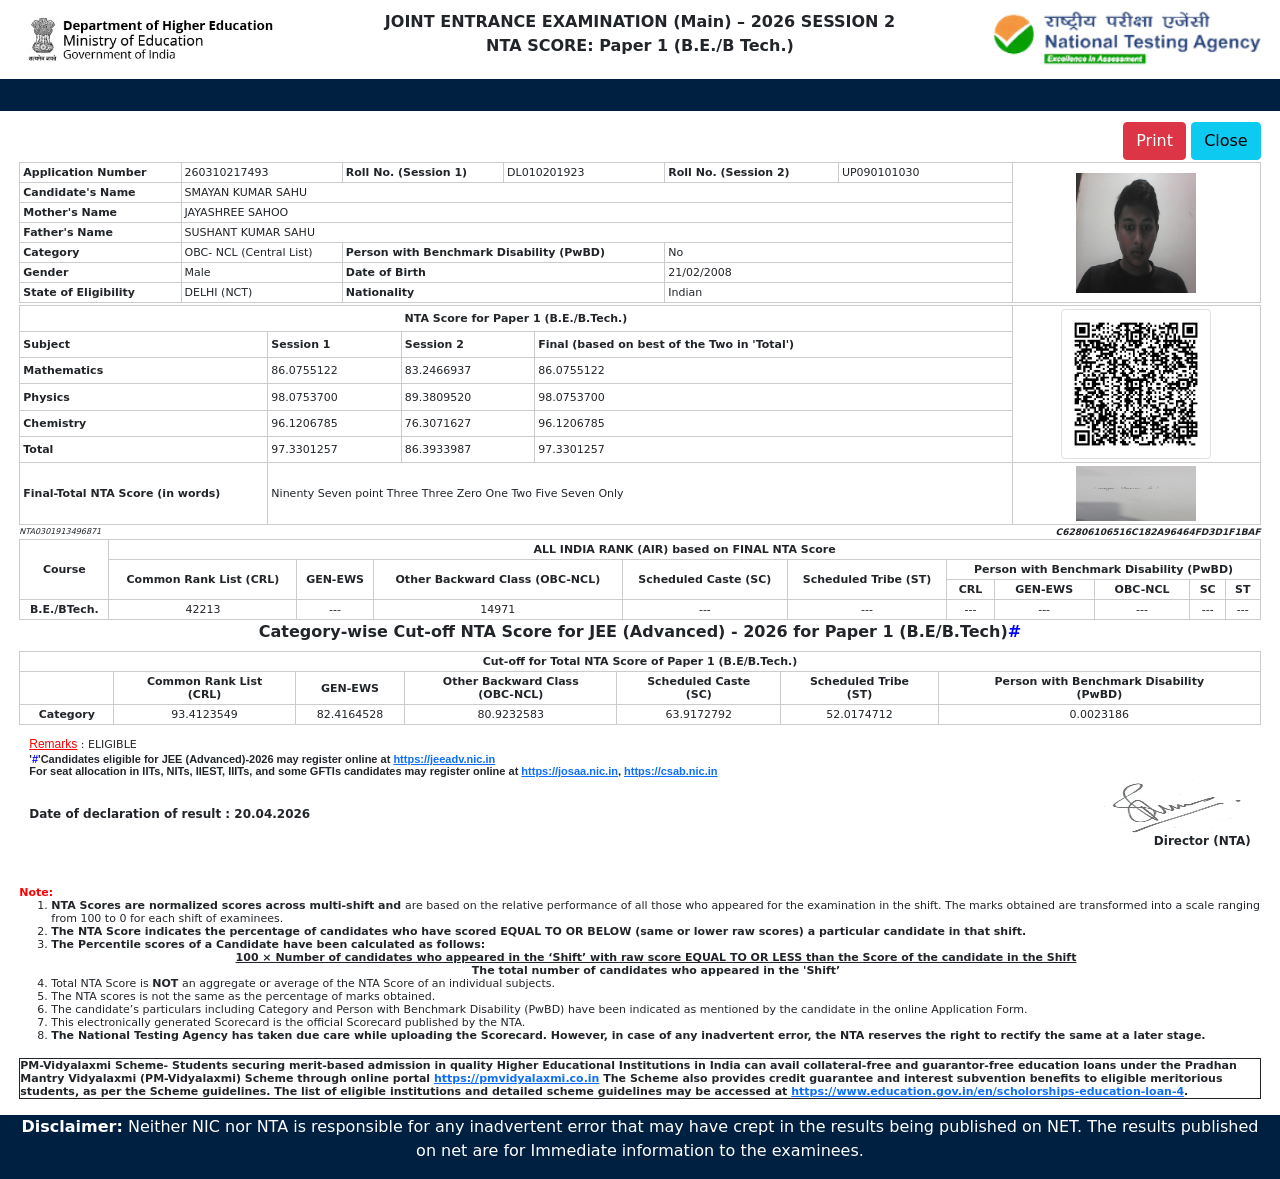
<file: Result-Page/JEE Main 2026-S2P1.html>
<!-- saved from url=(0071)https://examinationservices.nic.in/ResultoService26/P1S2JM26/ResultView -->
<html lang="en-gb"><head><meta http-equiv="Content-Type" content="text/html; charset=UTF-8"><link href="./JEE Main 2026-S2P1_files/css" rel="stylesheet">






    <meta name="viewport" content="width=device-width">
    <title>JEE Main 2026-S2P1</title>
    <link rel="icon" href="data:,">
    <script type="text/javascript">
        window.history.forward(); function noBack() { window.history.forward(); }
        function burstCache() {
            if (!navigator.onLine) {
                window.location = "../home/Index";
            }
        }
        history.go(1);
        function redirectToHome() {
            // window.location = "../../logout.html";local
            window.location = "../logout.html";//prod
        }
    </script>
    <style>
        .red {
            color: red !important;
        }

        .watermark {
            color: #d0d0d0;
            font-size: 250px;
            -webkit-transform: rotate(-45deg);
            -moz-transform: rotate(-45deg);
            position: sticky;
            width: 100%;
            height: 0vh;
            margin: 0px auto;
            z-index: -1;
            display: flex;
            font-weight: 600;
            top: 0.5em;
            left: 0.5em;
        }

        .logoprint p {
            font-size: 16px !important;
            font-weight: 600;
        }

        .leftImg {
            height: 55px !important;
            width: auto;
        }

        .rightImg {
            height: 60px !important;
            width: auto;
        }

        .IpDiv {
            display: none;
        }

        .tablecustom {
            border: 1px solid #ccc;
            width: 100% !important;
            font-size: 11px;
        }

            .tablecustom tr {
                border: 1px solid #ccc;
            }

                .tablecustom tr td, .tablecustom tr th {
                    border: 1px solid #ccc;
                    font-size: 11px;
                }

        .tblinst {
            font-size: 12px !important;
        }

        @media print {
            h6 {
                font-size: 11px;
                margin-bottom: 1px;
                padding-bottom: 1px;
            }

            .tblinst {
                font-size: 10px !important;
            }

                .tblinst tr td {
                    font-size: 9px !important;
                    padding: 1px !important;
                }

            .tablecustom {
                border: 2px solid #ccc !important;
                width: 100% !important;
                border-collapse: collapse !important;
                empty-cells: show;
                font-size: 10px;
            }

                .tablecustom tr {
                    border: 2px solid #ccc !important;
                    border-collapse: collapse !important;
                    empty-cells: show;
                }

                    .tablecustom tr td, .tablecustom tr th {
                        border: 2px solid #ccc !important;
                        font-size: 12px !important;
                        padding: 2px !important;
                        border-collapse: collapse !important;
                        empty-cells: show;
                        padding: 2px;
                        font-size: 10px;
                    }

            .IpDiv span {
                display: block !important;
                text-align: center !important;
            }

            footer {
                position: fixed;
                bottom: 0;
                left: 0;
                width: 100%;
                text-align: center;
                font-size: 12px;
            }

            .noprint {
                display: none !important;
            }

            .logoprint p.header-text {
                font-size: 12px !important;
                font-weight: 600 !important;
            }
            /*.logoprint img {
          height: 80px !important;*/
            /*     width: auto !important;*/
            /*}*/
            .leftImg {
                height: 55px !important;
            }

            .rightImg {
                height: 55px !important;
            }

            .container #tableToPrint {
                width: 100% !important;
            }

            .watermark {
                color: #d0d0d0;
                font-size: 250px;
                -webkit-transform: rotate(-45deg);
                -moz-transform: rotate(-45deg);
                position: absolute;
                width: 100%;
                height: 0vh;
                margin: 0px auto;
                z-index: -1;
                display: flex;
                font-weight: 600;
            }

            #Ip {
                display: inline-block !important;
                position: fixed;
                bottom: 0;
                text-align: right;
                font-weight: bold;
            }

            .logoprint {
                border-bottom: 0.3em solid #002041 !important;
            }
        }
    </style>
<style type="text/css">* {<br>		-webkit-user-select: text !important;<br>		-moz-user-select: text !important;<br>		-ms-user-select: text !important;<br>		 user-select: text !important;<br>	}</style><style type="text/css">* {<br>        -webkit-user-select: text !important;<br>        -moz-user-select: text !important;<br>        -ms-user-select: text !important;<br>         user-select: text !important;<br>    }</style></head>
<body>
    <div class="container-fluid" id="tableToPrint">
        <div class="row logoprint" style="background-color: #ffffff; border-bottom: 2em solid #002041; margin-top: 5px; margin-bottom: 10px; padding: 5px;">
            <div class="col-lg-3 col-md-3 col-sm-3">
                <img src="./JEE Main 2026-S2P1_files/mhrdnew.png" alt="mhrdnew" class="img-fluid leftImg">
            </div>
            <div class="col-lg-6 col-md-6 col-sm-6 text-center">
                <p class="header-text">
                    JOINT ENTRANCE EXAMINATION (Main) – 2026 SESSION 2    <br>
                    NTA SCORE: Paper 1 (B.E./B Tech.)
                </p>
            </div>
            <div class="col-lg-3 col-md-3 col-sm-3" style="text-align:right">
                <img src="./JEE Main 2026-S2P1_files/NTA.png" alt="NTA" class="img-fluid rightImg">
            </div>
        </div>
        <div class="row">
            <div class="col-lg-12">
                <div class="table-responsive">
                    <table cellspacing="1" width="99%" border="0" class="table-borderless" align="center">
                        <tbody><tr>
                            <td align="right">
                                <input id="print" type="button" class="noprint btn btn-danger" onclick="return window.print();" value="Print">
                                <input type="submit" id="close" class="btn btn-info noprint" onclick="return redirectToHome();" value="Close">
                                
                            </td>
                        </tr>
                        <tr>
                            <td>
                                <table cellpadding="3" cellspacing="1" width="100%" align="center" style=" " class="tablecustom">
                                    <tbody><tr>
                                        <td width="13%">
                                            <strong> Application Number</strong>
                                        </td>
                                        <td width="13%">
                                            260310217493
                                        </td>
                                        <td width="13%">
                                            <strong>Roll No. (Session 1)</strong>
                                        </td>
                                        <td width="13%">
                                            DL010201923
                                        </td>
                                        <td width="14%">
                                            <strong>Roll No. (Session 2)</strong>
                                        </td>
                                        <td width="14%">
                                            UP090101030
                                        </td>
                                        <td rowspan="7" style="text-align:center;vertical-align:middle;">
                                                <img src="[data-uri]" alt="Photo" height="120px" width="120px">
                                        </td>
                                    </tr>
                                    <tr>
                                        <td>
                                            <strong>Candidate's Name </strong>
                                        </td>
                                        <td colspan="5">
                                            SMAYAN KUMAR SAHU
                                        </td>
                                    </tr>
                                    <tr>
                                        <td>
                                            <strong>Mother's Name </strong>
                                        </td>
                                        <td colspan="5">
                                            JAYASHREE SAHOO
                                        </td>
                                    </tr>
                                    <tr>
                                        <td>
                                            <strong>Father's Name </strong>
                                        </td>
                                        <td colspan="5">
                                            SUSHANT KUMAR SAHU
                                        </td>
                                       
                                    </tr>
                                    <tr>
                                        <td>
                                            <strong>Category</strong>
                                        </td>
                                        <td>
                                            OBC- NCL (Central List)
                                        </td>
                                        <td colspan="2">
                                            <strong>Person with Benchmark Disability (PwBD)</strong>
                                        </td>
                                        <td colspan="2">
                                            No
                                        </td>
                                    </tr>
                                    <tr>
                                        <td>
                                            <strong>Gender</strong>
                                        </td>
                                        <td>
                                            Male
                                        </td>
                                        <td colspan="2">
                                            <strong>Date of Birth </strong>
                                        </td>
                                        <td colspan="2">
                                            21/02/2008
                                        </td>
                                    </tr>
                                    <tr>
                                        <td>
                                            <strong>State of Eligibility </strong>
                                        </td>
                                        <td>
                                            DELHI (NCT)
                                        </td>
                                        <td colspan="2">
                                            <strong>Nationality</strong>
                                        </td>
                                        <td colspan="2">
                                            Indian
                                        </td>

                                    </tr>
                                </tbody></table>
                            </td>
                        </tr>

                        <tr>
                            <td>
                                <table cellpadding="3" cellspacing="1" width="100%" align="center" style=" " class="tablecustom">
                                    <tbody><tr>
                                        <th colspan="4" style="text-align:center">NTA Score for Paper 1 (B.E./B.Tech.)</th>
                                        <td rowspan="6" style="text-align:center; vertical-align:middle; width:20%;">
                                            <img src="myqr.png" class="img-thumbnail" height="150px" width="150px">
                                        </td>
                                    </tr>
                                    <tr>
                                        <td style="width:20%;">
                                            <strong>Subject</strong>
                                        </td>
                                        <td>
                                            <strong>Session 1</strong>
                                        </td>
                                        <td>
                                            <strong>Session 2</strong>
                                        </td>
                                        <td>
                                            <strong>Final (based on best of the Two in 'Total')</strong>
                                        </td>
                                    </tr>
                                    <tr>
                                        <td>
                                            <strong>Mathematics</strong>
                                        </td>
                                        <td>
                                             86.0755122
                                        </td>
                                        <td>
                                             83.2466937
                                        </td>
                                        <td>
                                             86.0755122
                                        </td>
                                    </tr>
                                    <tr>
                                        <td>
                                            <strong>Physics</strong>
                                        </td>
                                        <td>
                                             98.0753700
                                        </td>
                                        <td>
                                             89.3809520
                                        </td>
                                        <td>
                                             98.0753700
                                        </td>
                                    </tr>
                                    <tr>
                                        <td>
                                            <strong>Chemistry</strong>
                                        </td>
                                        <td>
                                             96.1206785
                                        </td>
                                        <td>
                                             76.3071627
                                        </td>
                                        <td>
                                             96.1206785
                                        </td>
                                    </tr>

                                    <tr>
                                        <td>
                                            <strong>Total</strong>
                                            
                                        </td>
                                        <td>
                                            97.3301257
                                        </td>
                                        <td>
                                             86.3933987
                                        </td>
                                        <td>
                                            97.3301257
                                        </td>
                                    </tr>
                                    <tr>
                                        <td>
                                            <strong>
                                                Final-Total NTA Score (in words)
                                            </strong>
                                        </td>
                                        <td colspan="3">
                                           Ninenty Seven point Three Three Zero  One Two Five Seven Only
                                        </td>
                                        <td style="text-align: center; vertical-align: middle; width: 20%;">
                                                <img src="[data-uri]" alt="Photo" height="55px" width="120px">
                                        </td>
                                    </tr>
                                </tbody></table>
                            </td>
                        </tr>
                        <tr>
                            <td>
                                <table cellpadding="0" cellspacing="1" width="100%" border="0" style="border-collapse: collapse;" class="no_border">
                                    <tbody><tr>
                                        <td style="float:left;font-size:8px;font-style:italic;">
                                            NTA0301913496871
                                        </td>
                                        <td style="text-align:right;font-size:9px;font-style:italic;display:block;font-weight:800;">
                                            C62806106516C182A96464FD3D1F1BAF
                                        </td>
                                    </tr>
                                </tbody></table>
                            </td>
                        </tr>
                        <tr>
                            <td>
                                <table cellpadding="3" cellspacing="1" width="100%" align="center" style=" " class="tablecustom">
                                    <tbody><tr>
                                        <th rowspan="3" valign="middle" style="text-align:center">Course</th>
                                        <th colspan="10" valign="middle" style="text-align:center;">ALL INDIA RANK (AIR) based on FINAL NTA Score</th>
                                    </tr>
                                    <tr>
                                        <th rowspan="2" style="text-align:center;">Common Rank List (CRL)</th>
                                        <th rowspan="2" style="text-align:center;">GEN-EWS</th>
                                        <th rowspan="2" style="text-align:center;">Other Backward Class (OBC-NCL)</th>
                                        <th rowspan="2" style="text-align:center;">Scheduled Caste (SC)</th>
                                        <th rowspan="2" style="text-align:center;">Scheduled Tribe (ST)</th>
                                        <th colspan="5" style="text-align:center;">Person with Benchmark Disability (PwBD)</th>
                                    </tr>
                                    <tr>
                                        <th style="text-align:center;">CRL</th>
                                        <th style="text-align:center;">GEN-EWS</th>
                                        <th style="text-align:center;">OBC-NCL</th>
                                        <th style="text-align:center;">SC</th>
                                        <th style="text-align:center;">ST</th>
                                    </tr>
                                    <tr>
                                        <th style="text-align:center;">B.E./BTech.</th>
                                        <td style="text-align:center;">    42213</td>
                                        <td style="text-align:center;">  ---</td>
                                        <td style="text-align:center;">     14971</td>
                                        <td style="text-align:center;">  ---</td>
                                        <td style="text-align:center;">  ---</td>
                                        <td style="text-align:center;">  ---</td>
                                        <td style="text-align:center;">  ---</td>
                                        <td style="text-align:center;">  ---</td>
                                        <td style="text-align:center;">  ---</td>
                                        <td style="text-align:center;">  ---</td>
                                    </tr>
                                </tbody></table>
                            </td>
                        </tr>
                        <tr>
                            <td style="text-align:center;font-size:12px;">
                                <h6> <b>Category-wise Cut-off NTA Score for JEE (Advanced) - 2026 for Paper 1 (B.E/B.Tech)<span style="color:blue;">#</span></b></h6>
                            </td>
                        </tr>
                        <tr>
                            <td>
                                <table cellpadding="3" cellspacing="1" width="100%" align="center" style=" " class="tablecustom">
                                    <tbody><tr>
                                        <th colspan="7" style="text-align:center;"> Cut-off for Total NTA Score of Paper 1 (B.E/B.Tech.)</th>
                                    </tr>
                                    <tr>
                                        <th style="text-align:center;"></th>
                                        <th style="text-align:center;">Common Rank List <br> (CRL)</th>
                                        <th style="text-align:center;">GEN-EWS</th>
                                        <th style="text-align:center;">Other Backward Class <br> (OBC-NCL)</th>
                                        <th style="text-align:center;">Scheduled Caste <br> (SC)</th>
                                        <th style="text-align:center;">Scheduled Tribe <br> (ST)</th>
                                        <th style="text-align:center;">Person with Benchmark Disability<br>(PwBD)
                                        </th>
                                    </tr>
                                    <tr>
                                        <td style="text-align:center;"><b>Category</b></td>
                                        <td style="text-align:center;">93.4123549</td>
                                        <td style="text-align:center;">82.4164528</td>
                                        <td style="text-align:center;">80.9232583</td>
                                        <td style="text-align:center;">63.9172792</td>
                                        <td style="text-align:center;">52.0174712</td>
                                        <td style="text-align:center;">0.0023186</td>
                                    </tr>
                                </tbody></table>
                            </td>
                        </tr>
                        <tr>
                            <td align="left" style="padding:10px;">
                                <table width="100%" style="font-size:11px !important;">
                                    <tbody><tr>
                                        <td>
                                            <span style="font-size: 12px;font-family:Arial;color:red;"><u>Remarks</u></span>
                                            : ELIGIBLE
                                        </td>
                                    </tr>
                                    <tr>
                                        <td colspan="2" style="font-family:Arial">
                                            <b>
                                                '<span style="color:blue;">#</span>'Candidates eligible for JEE (Advanced)-2026 may register online at <a href="https://jeeadv.nic.in/" target="_blank">https://jeeadv.nic.in </a> <br>
                                                For seat allocation in IITs, NITs, IIEST, IIITs, and some GFTIs candidates may register online at <a href="https://josaa.nic.in/" target="_blank">https://josaa.nic.in</a>, <a href="https://csab.nic.in/" target="_blank">https://csab.nic.in</a>
                                            </b>
                                        </td>
                                    </tr>
                                    <tr>
                                        <td align="left" style="font-size: 12px;">
                                            <strong>
                                                Date of declaration of result :
                                                20.04.2026
                                            </strong>
                                        </td>
                                        <th align="right" style="font-size: 12px; text-align: right;">
                                            <img src="./JEE Main 2026-S2P1_files/NTADirectorSign.jpg" style="width:150px;height:55px">
                                            <br>
                                            <strong>Director (NTA)</strong>
                                        </th>
                                    </tr>
                                </tbody></table>

                            </td>
                        </tr>
                        <tr id="trIX" runat="server" visible="false">

                            <td align="left" style="font-size:11px;"><br><br>
                                <strong><font color="red"> Note:</font></strong>
                                <ol>
                                    <li>
                                        <b>NTA Scores are normalized scores across multi-shift and </b> are based on the relative performance of all those who appeared for the examination in the shift. The marks obtained are transformed into a scale ranging from 100 to 0 for each shift of examinees.
                                    </li>
                                    <li>
                                        <b>The NTA Score indicates the percentage of candidates who have scored EQUAL TO OR BELOW (same or lower raw scores) a particular candidate in that shift.</b>
                                    </li>
                                    <li>
                                        <b>
                                            The Percentile scores of a Candidate have been calculated as follows:<br>
                                            <center>  <u>100 × Number of candidates who appeared in the ‘Shift’ with raw score EQUAL TO OR LESS than the Score of the candidate in the Shift</u><br> The total number of candidates who appeared in the 'Shift’  </center>
                                        </b>
                                    </li>
                                    <li>
                                        Total NTA Score is <b> NOT </b> an aggregate or average of the NTA Score of an individual subjects.
                                    </li>
                                    <li>
                                        The NTA scores is not the same as the percentage of marks obtained.
                                    </li>
                                    <li>
                                        The candidate’s particulars including Category and Person with Benchmark Disability (PwBD) have been indicated as mentioned by the candidate in the online Application Form.
                                    </li>
                                    <li>
                                        This electronically generated Scorecard is the official Scorecard published by the NTA.
                                    </li>
                                    <li>
                                        <b>The National Testing Agency has taken due care while uploading the Scorecard. However, in case of any inadvertent error, the NTA reserves the right to rectify the same at a later stage.</b>
                                    </li>


                                </ol>
                                <div style="border:1px solid;">
                                    <b>
                                        PM-Vidyalaxmi Scheme- Students securing merit-based admission in quality Higher Educational Institutions in India can
                                        avail collateral-free and guarantor-free education loans under the Pradhan Mantry Vidyalaxmi (PM-Vidyalaxmi) Scheme through online portal <a href="https://examinationservices.nic.in/ResultoService26/P1S2JM26/https//pmvidyalaxmi.co.in">https://pmvidyalaxmi.co.in</a> The Scheme also provides credit guarantee and interest subvention
                                        benefits to eligible meritorious students, as per the Scheme guidelines. The list of eligible institutions and detailed
                                        scheme guidelines may be accessed at <a href="https://www.education.gov.in/en/scholorships-education-loan-4">https://www.education.gov.in/en/scholorships-education-loan-4</a>.
                                    </b>
                                </div>
                            </td>
                        </tr>
                    </tbody></table>

                </div>
            </div>
        </div>
        <footer id="Ip" class="IpDiv">
            <span>
                IP Address -  146.196.39.193
                &nbsp;&nbsp;&nbsp;&nbsp;
                ApplicationNo. -   260310217493
                &nbsp;&nbsp;&nbsp;&nbsp;
                Date &amp; Time -  25/04/2026 00:51:02
            </span>
        </footer>
    </div>

    <div class="container-fluid noprint">
        <div class="row" style="background: #002041; color: #fff; margin-top: 15px;">
            <div class="col-lg-12">
                <p class="text-center">
                    <b>Disclaimer:</b> Neither NIC nor NTA is responsible for any inadvertent error that may have crept in the results being published on NET. The results published on net are for Immediate information to the examinees.
                </p>
            </div>
        </div>
    </div>


<script type="text/javascript">
		document.oncontextmenu = null;
		document.onselectstart = null;
		document.ondragstart = null;
		document.onmousedown = null;
		document.body.oncontextmenu = null;
		document.body.onselectstart = null;
		document.body.ondragstart = null;
		document.body.onmousedown = null;
		document.body.oncut = null;
		document.body.oncopy = null;
		document.body.onpaste = null;
	</script></body></html>
</file>
